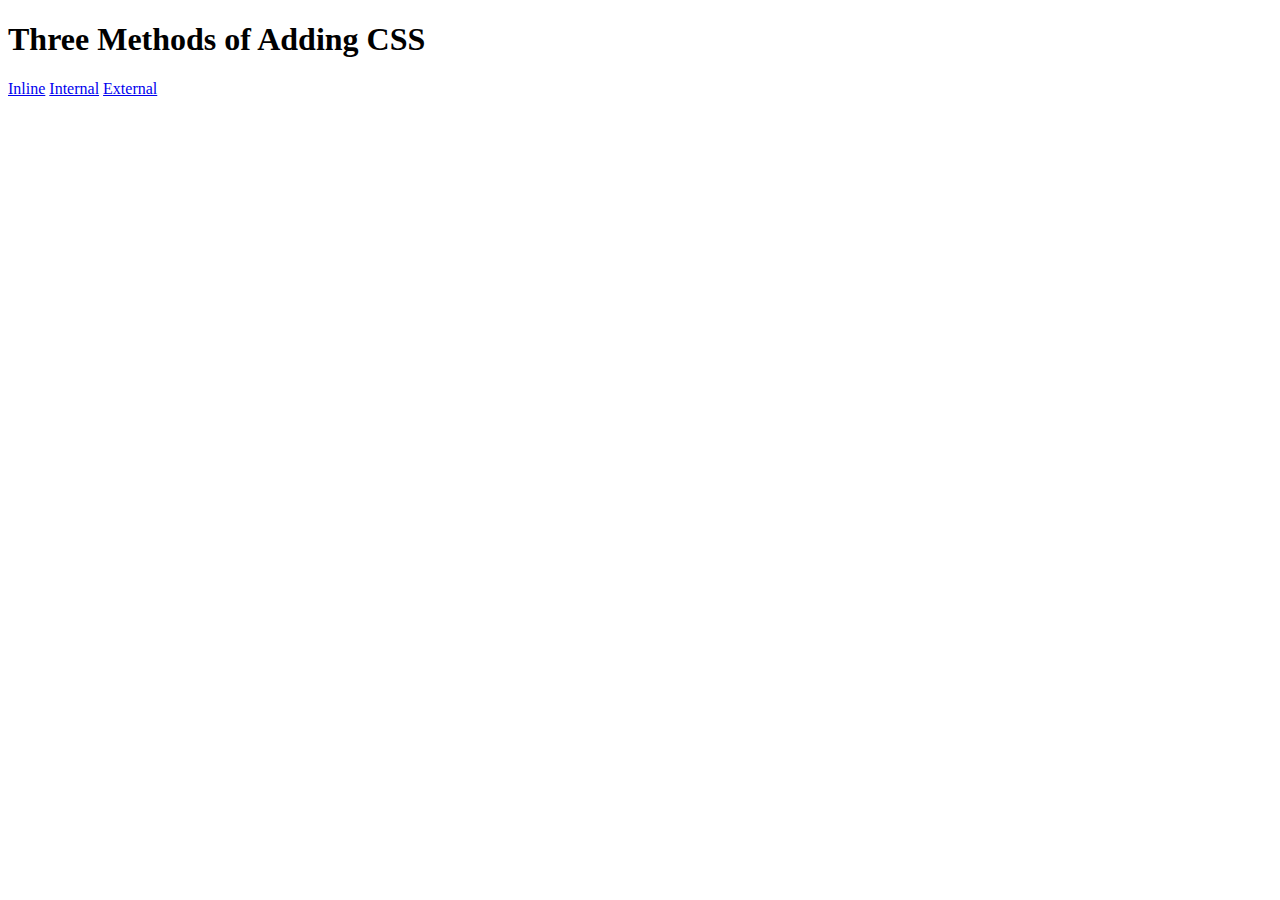
<file: 5.1. Adding CSS/index.html>
<!DOCTYPE html>
<html lang="en">

<head>
  <meta charset="UTF-8">
  <title>Adding CSS</title>
</head>

<body>
  <h1>Three Methods of Adding CSS</h1>
  <!-- Create 3 Links to The 3 Webpages: inline, internal and external -->
  <a href="./inline.html">Inline</a>
  <a href="./internal.html">Internal</a>
  <a href="./external.html">External</a>
</body>

</html>
</file>
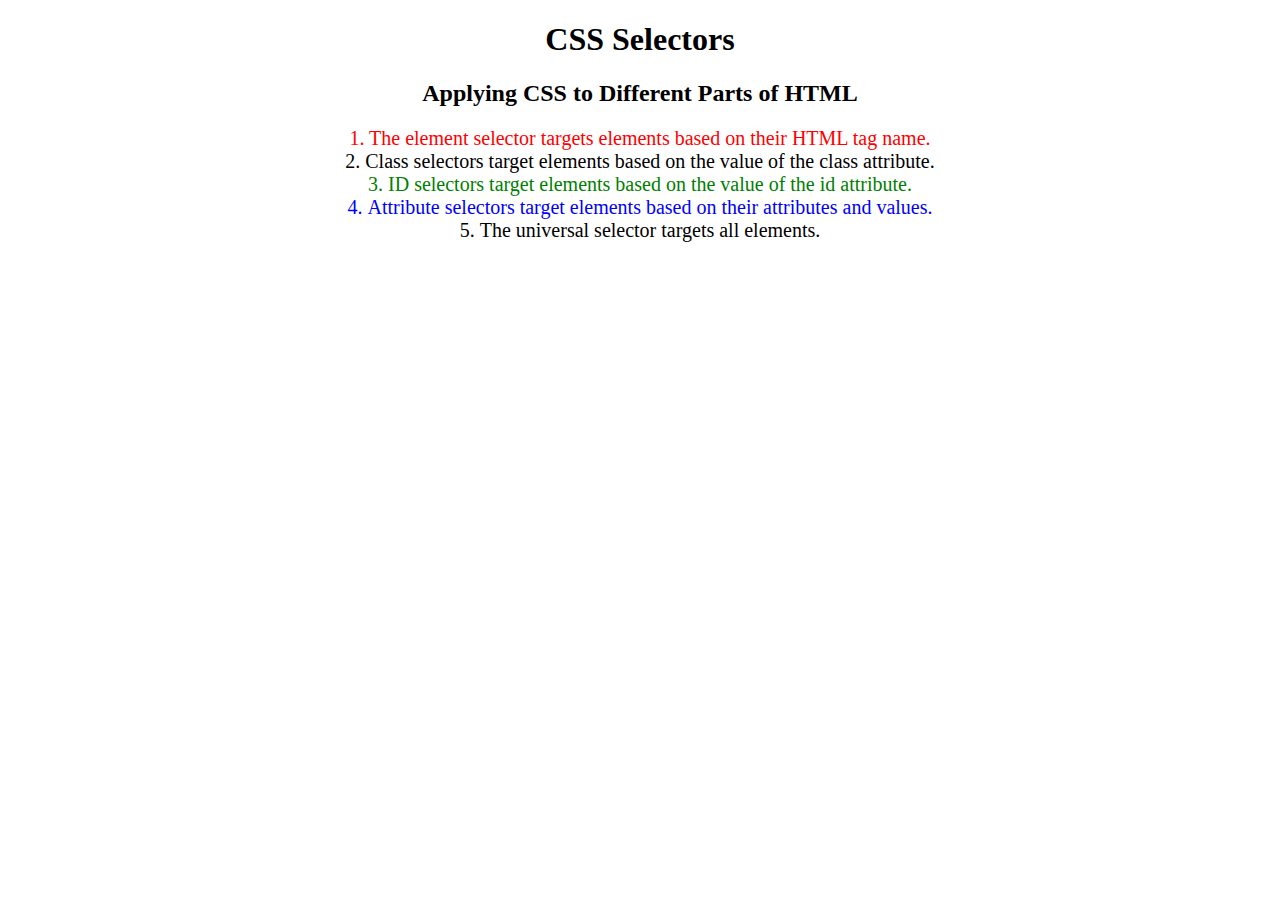
<file: 5.3 CSS Selectors/index.html>
<!DOCTYPE html>
<html lang="en">

<head>
  <meta charset="UTF-8">
  <title>CSS Selectors</title>
  <link rel="stylesheet" href="./style.css" />
</head>

<body>
  <h1>CSS Selectors</h1>
  <h2>Applying CSS to Different Parts of HTML</h2>
  <!-- TODO 1: Set the CSS for all paragraph tags to "color: red" -->
  <p class="note">1. The element selector targets elements based on their HTML tag name.</p>

  <ol>
    <!-- TODO 2: Set the CSS for all elements with a class of "note" to "font-size: 20px" -->
    <li class="note" value="2">Class selectors target elements based on the value of the class attribute.</li>

    <!-- TODO 3: Set the CSS for the element with an id of "id-selector-demo" to "color: green" -->
    <li class="note" id="id-selector-demo" value="3">ID selectors target elements based on the value of the id
      attribute.</li>

    <!-- TODO 4: Set the CSS for the li elements that have the "value" attribute set to "4" to have "color: blue" -->
    <li class="note" value="4">Attribute selectors target elements based on their attributes and values.</li>

    <!-- TODO 5: Set all elements to have "text-align: center" -->
    <li class="note" value="5">The universal selector targets all elements.</li>
  </ol>
</body>

</html>
</file>
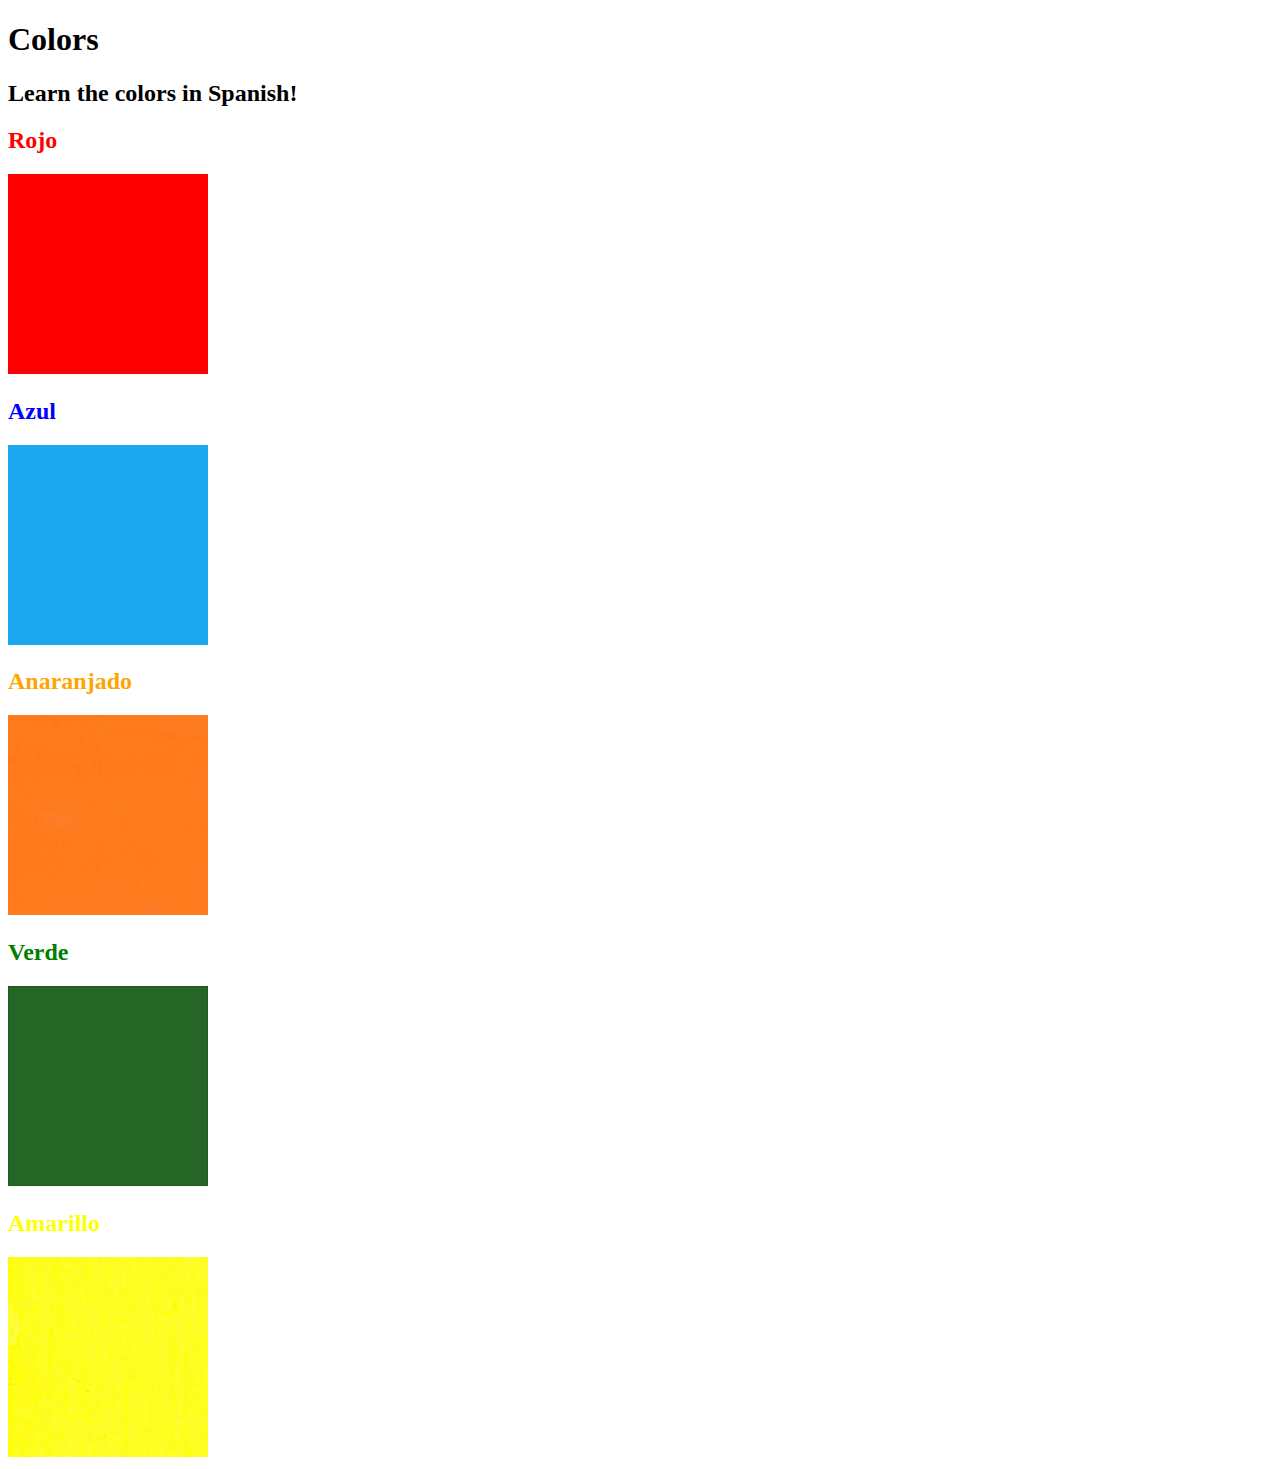
<file: 5.4 Color Vocab Project/index.html>
<!DOCTYPE html>
<html lang="en">

<head>
  <meta charset="UTF-8">
  <title>Spanish Vocabulary</title>
  <link rel="stylesheet" href="./style.css" />
</head>

<body>
  <h1>Colors</h1>
  <h2>Learn the colors in Spanish!</h2>
  <h2 class="color-title" id="red">Rojo</h2>
  <img class="color" src="./assets/images/red.png" alt="red" />

  <h2 class="color-title" id="blue">Azul</h2>
  <img src="./assets/images/blue.png" alt="blue" />

  <h2 class="color-title" id="orange">Anaranjado</h2>
  <img src="./assets/images/orange.png" alt="orange" />

  <h2 class="color-title" id="green">Verde</h2>
  <img src="./assets/images/green.png" alt="green" />

  <h2 class="color-title" id="yellow">Amarillo</h2>
  <img src="./assets/images/yellow.png" alt="yellow" />
</body>

</html>

<!-- 
TODOs
IMPORTANT: You should not need to make ANY CHANGES to index.html
All code should be written in your CSS file.

1. Create a CSS file and incorporate it as an external stylesheet.
2. Use CSS to style each of the color titles to meaning. 
Hint: Use the id to help if you don't know the words in spanish.
3. Use CSS to change all the color titles to have "font-weight: normal;"
4. Use CSS (not HTML) to make all the images 200px heigh and 200px wide. 
Hint: 
https://developer.mozilla.org/en-US/docs/Web/CSS/height
https://developer.mozilla.org/en-US/docs/Web/CSS/width
-->
</file>
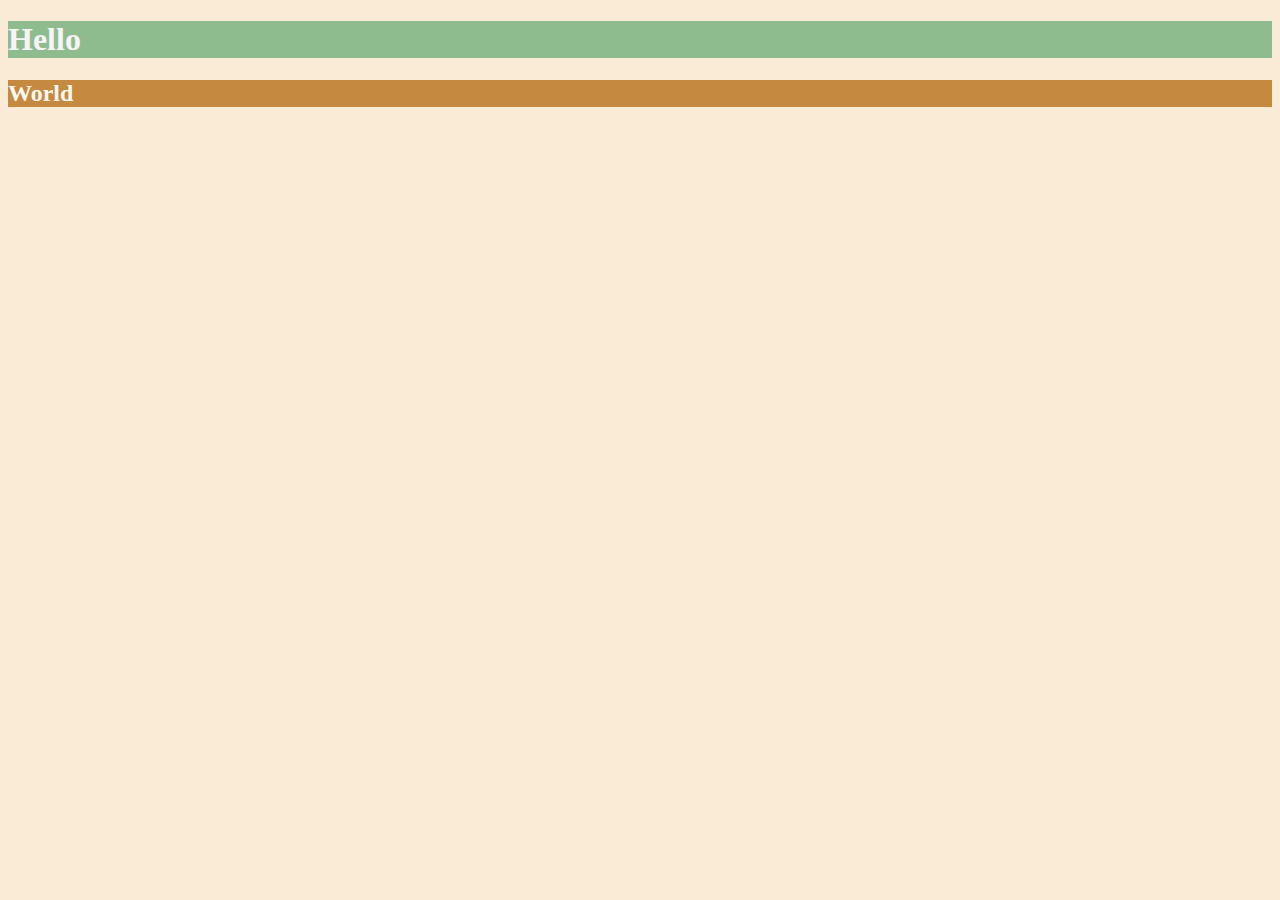
<file: 6.0 CSS Colors/index.html>
<!DOCTYPE html>
<html lang="en">

<head>
  <meta charset="UTF-8">
  <title>Colors</title>
  <style>
  /* Write your CSS code here. */
    /* 1. Make the background of the webpage "antiquewhite"
    2. Make the h1 "whitesmoke"
    3. Make the background of the h1 "darkseagreen"
    4. Make the h2 #FAF8F1
    5. Make the background of the h2 "#C58940" */
    body{
      background-color: antiquewhite;
    }
    h1 {
      color: whitesmoke;
      background-color: darkseagreen;
    }
    h2 {
      color: #FAF8F1;
      background-color: #C58940;
    }
  </style>
</head>

<body>
  <h1>Hello</h1>
  <h2>World</h2>
</body>

</html>
</file>
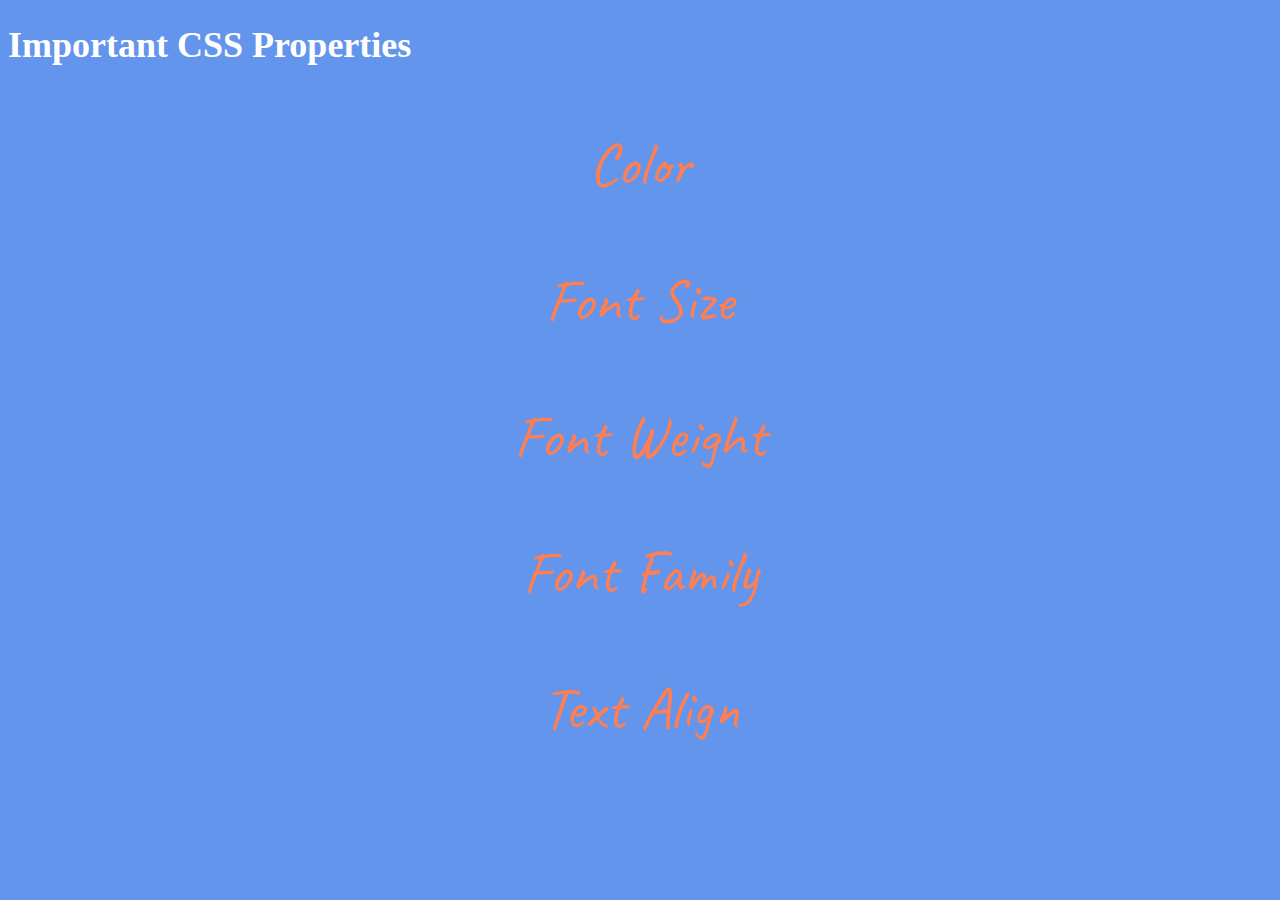
<file: 6.1 Font Properties/index.html>
<!DOCTYPE html>
<html lang="en">

<head>
  <meta charset="UTF-8">
  <title>CSS Properties</title>

  <link rel="preconnect" href="https://fonts.googleapis.com">
  <link rel="preconnect" href="https://fonts.gstatic.com" crossorigin>
  <link href="https://fonts.googleapis.com/css2?family=Caveat:wght@400..700&display=swap" rel="stylesheet">

  <style>
    body {
      background-color: cornflowerblue;
      color: white;
      font-size: 18px;
    }

    /* Don't change the CSS above, add Your CSS below */
    
    html{
      font-size: 30px;
    }

    p {
      color: coral;
      font-size: 2rem;
      font-weight: 900;
      text-align: center;
    }

    p {
      font-family: "Caveat", cursive;
      font-optical-sizing: auto;
      font-weight: 400;
      font-style: normal;
    }
  </style>
</head>

<body>
  <h1>Important CSS Properties</h1>
  <p>Color</p>
  <p>Font Size</p>
  <p>Font Weight</p>
  <p>Font Family</p>
  <p>Text Align</p>

  <!-- TODOs
  1. Change the color of <p>Color</p> to "coral" color.
  2. Change the font size of <p>Font Size</p> to 2X the size of the root font size.
  3. Change the font weight of <p>Font Weight</p> to 900.
  4. Change the font family of <p>Font Family</p> to the Google font Caveat with regular (400) font weight.
  Link: https://fonts.google.com/specimen/Caveat
  5. Change the <p>Text Align</p> to right align.
  6. Change the the root (html element) font size to 30px -->
</body>

</html>
</file>
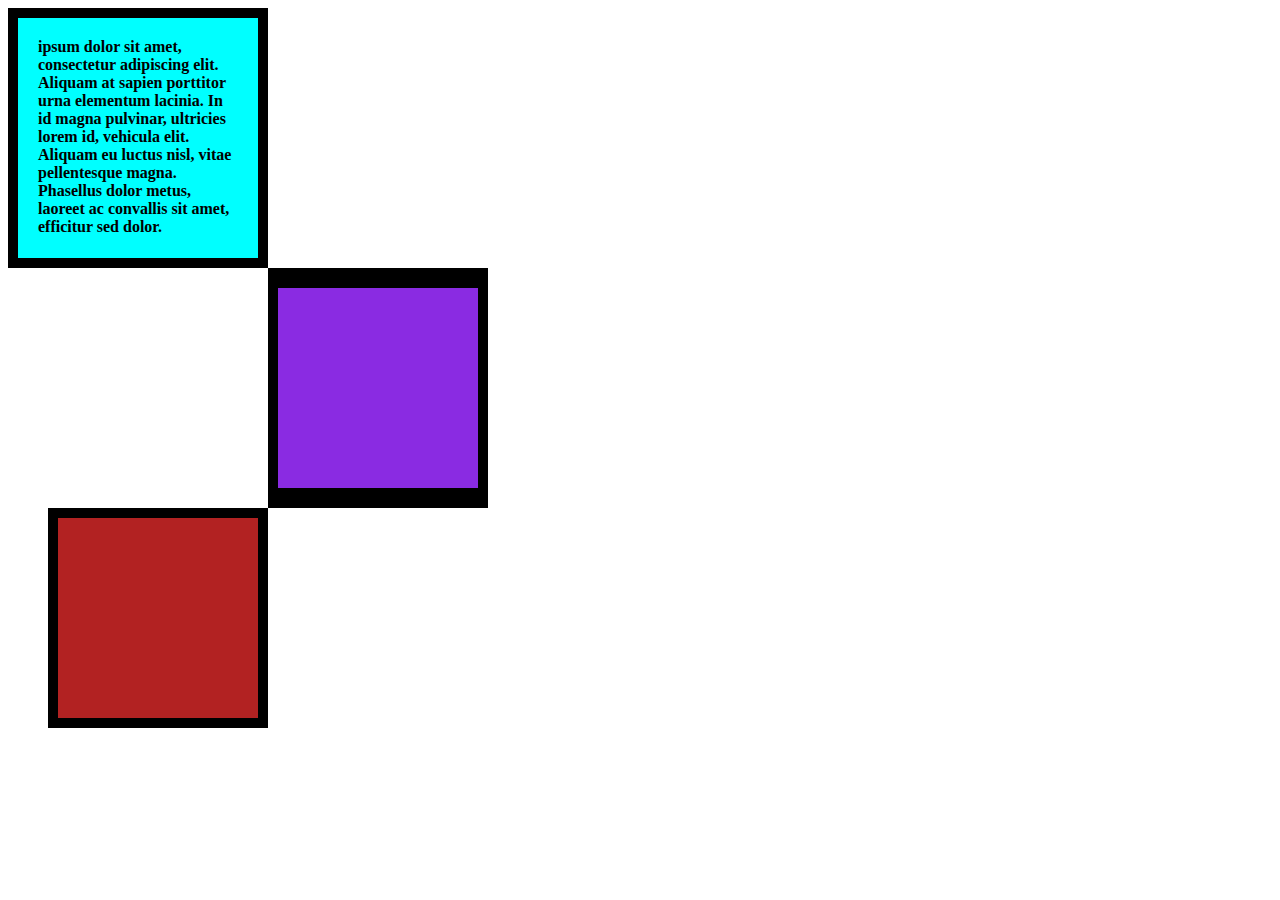
<file: 6.3 CSS Box Model/index.html>
<!DOCTYPE html>
<html lang="en">

<head>
  <meta charset="UTF-8">
  <title>CSS Box Model</title>
  <style>
    /* Write your CSS code here */
*{
  height: 200px;
  width: 200px;
  
}

    #first {
      background-color: aqua;
      border: 10px solid black;
      padding: 20px;
    }
    p {
      margin: 0px;
    }

    #second {
      background-color: blueviolet;
      border-top: 20px solid black;
      border-bottom: 20px solid black;
      border-left: 10px solid black;
      border-right: 10px solid black;
      margin : 0px 260px;
    }

    #third {
      background-color: firebrick;
      border: 10px solid black;
      margin : 0px 40px;
      
    }

  </style>
</head>

<body>


  <!-- TODOs:
5. Set the 1st div to have 20px padding all around with a black 10px border.
6. Fix the style of the <p> element to remove all margins.
Hint: Use the CSS inspector in Chrome.
7. Set the 2nd div to have a 20px border on top and bottom and 10px border left and right. (See goal image)
8. Set the 3rd div to have a 10px border 
9. Set the margins for the divs so that each box corner touches the other. (See the goal image)
-->
<div id="first">
  <b><p> ipsum dolor sit amet, consectetur adipiscing elit. Aliquam at sapien porttitor urna elementum lacinia. In
    id magna pulvinar, ultricies lorem id, vehicula elit. Aliquam eu luctus nisl, vitae pellentesque magna. Phasellus
    dolor metus, laoreet ac convallis sit amet, efficitur sed dolor.</p>
  </b></div>
<div id="second">

</div>
<div id="third">

</div>


</body>

</html>
</file>
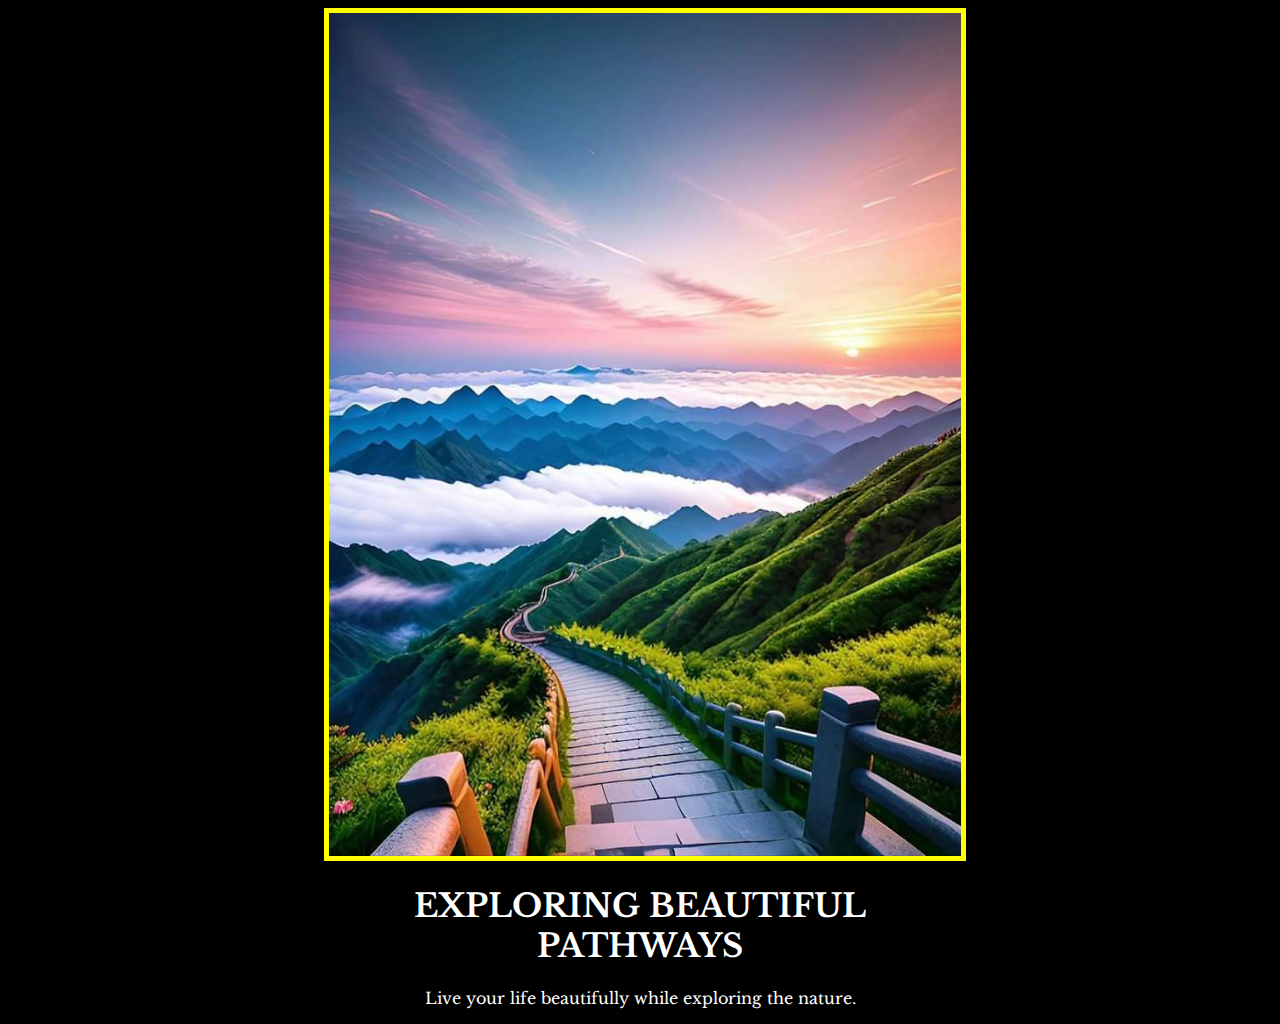
<file: 6.4 Motivation Meme Project/index.html>
<!-- 
  TODO: Create a motivational post website.
Style it how ever you like. 
Look at the goal image for inspiration.
But it must have the following features:
1. The main h1 text should be using the Regular Libre Baskerville Font from Google Fonts:
  https://fonts.google.com/specimen/Libre+Baskerville
2. The text should be white and background black.
3. Add your own image into the images folder inside assets. It should have a 5px white border.
4. The text should be center aligned.
5. Create a div to contain the h1, p and img elements. Adjust the margins so that the image and text are centered on the page. 
  Hint: You horizontally center a div by giving it a width of 50% and a margin-left of 25%.
  Hint: Set the image to have a width of 100% so it fills the div. 
6. Read about the text-transform property on MDN docs to make the h1 uppercase with CSS.
  https://developer.mozilla.org/en-US/docs/Web/CSS/text-transform 
-->
<!DOCTYPE html>
<html lang="en">

<head>
  <meta charset="UTF-8">
  <meta name="viewport" content="width=device-width, initial-scale=1.0">
  <title>DOCS PAGE</title>
  <link rel="stylesheet" href="style.css">
  <link rel="preconnect" href="https://fonts.googleapis.com">
  <link rel="preconnect" href="https://fonts.gstatic.com" crossorigin>
  <link href="https://fonts.googleapis.com/css2?family=Libre+Baskerville:ital,wght@0,400;0,700;1,400&display=swap"
    rel="stylesheet">
</head>

<body>
  <div id="first">
    <img id="img1" src="../6.4 Motivation Meme Project/assets/images/path_image.jpg" 
      alt="image of beautiful pathway between hills">
    <h1>Exploring Beautiful Pathways</h1>
    <p>Live your life beautifully while exploring the nature.</p>
  </div>
</body>

</html>
</file>
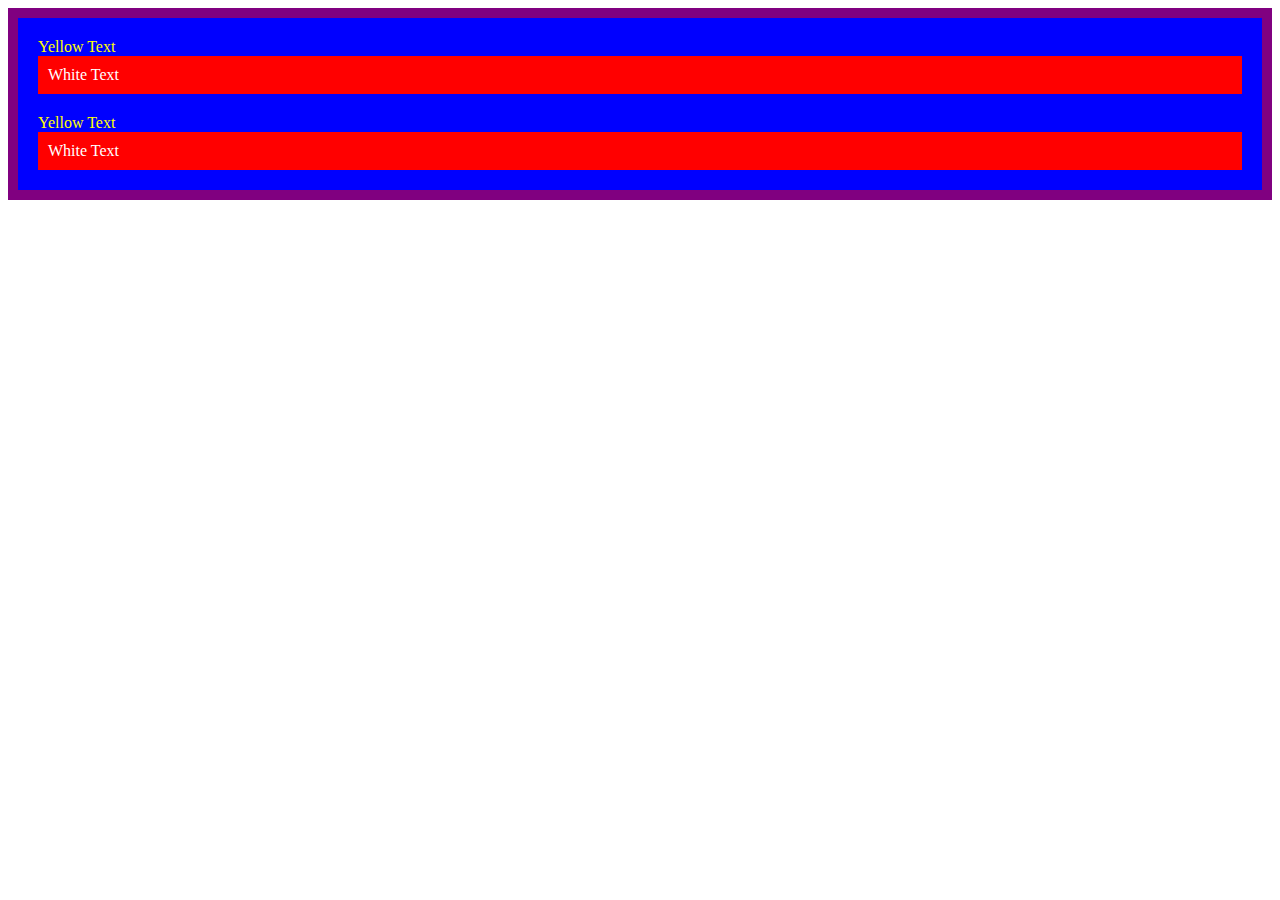
<file: 7.0 CSS Cascade/index.html>
<!DOCTYPE html>
<html lang="en">

<head>
  <meta charset="UTF-8">
  <title>CSS Cascade</title>
  <link rel="stylesheet" href="./style.css">
</head>

<body>
  <div id="outer-box" class="box" style="padding: 10px;">
    <div class="box">
      <p>Yellow Text</p>
      <div class="box inner-box">
        <p class="white-text">White Text</p>
      </div>
    </div>
    <div class="box">
      <p>Yellow Text</p>
      <div class="box inner-box">
        <p class="white-text">White Text</p>
      </div>
    </div>
  </div>
</body>

</html>
</file>
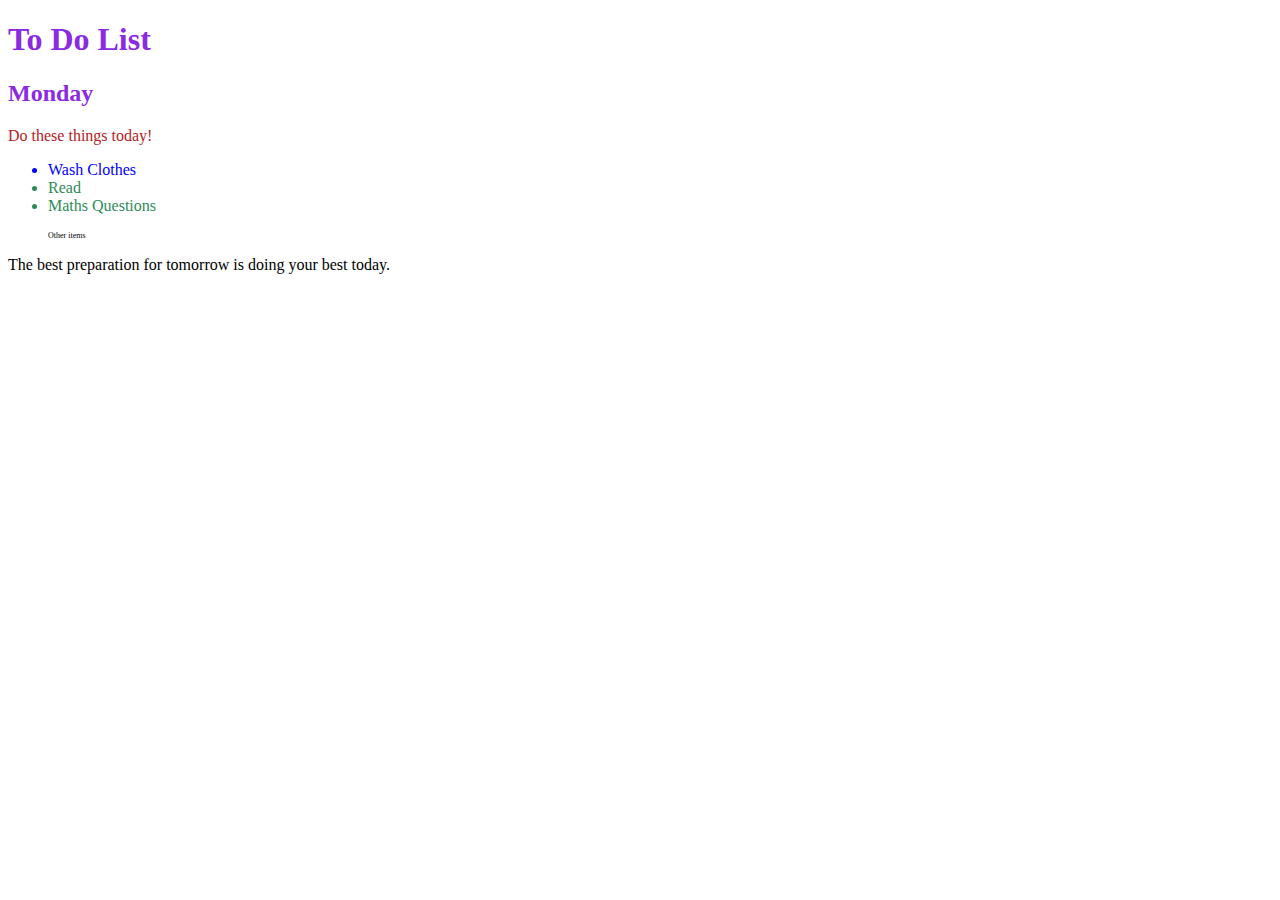
<file: 7.1 Combining Selectors/index.html>
<!DOCTYPE html>
<html lang="en">

<head>
  <meta charset="UTF-8">
  <title>Combining CSS Selectors</title>
  <link rel="stylesheet" href="./style.css">
</head>

<!-- Don't change any of the HTML code! -->

<body>
  <h1>To Do List</h1>
  <h2>Monday</h2>
  <div class="box">
    <p class="done">Do these things today!</p>
    <ul class="list">
      <li>Wash Clothes</li>
      <li class="done">Read</li>
      <li class="done">Maths Questions</li>
    </ul>
  </div>

  <ul>
    <p class="done">Other items</p>
  </ul>
  <p>The best preparation for tomorrow is doing your best today.</p>

</body>

</html>
</file>
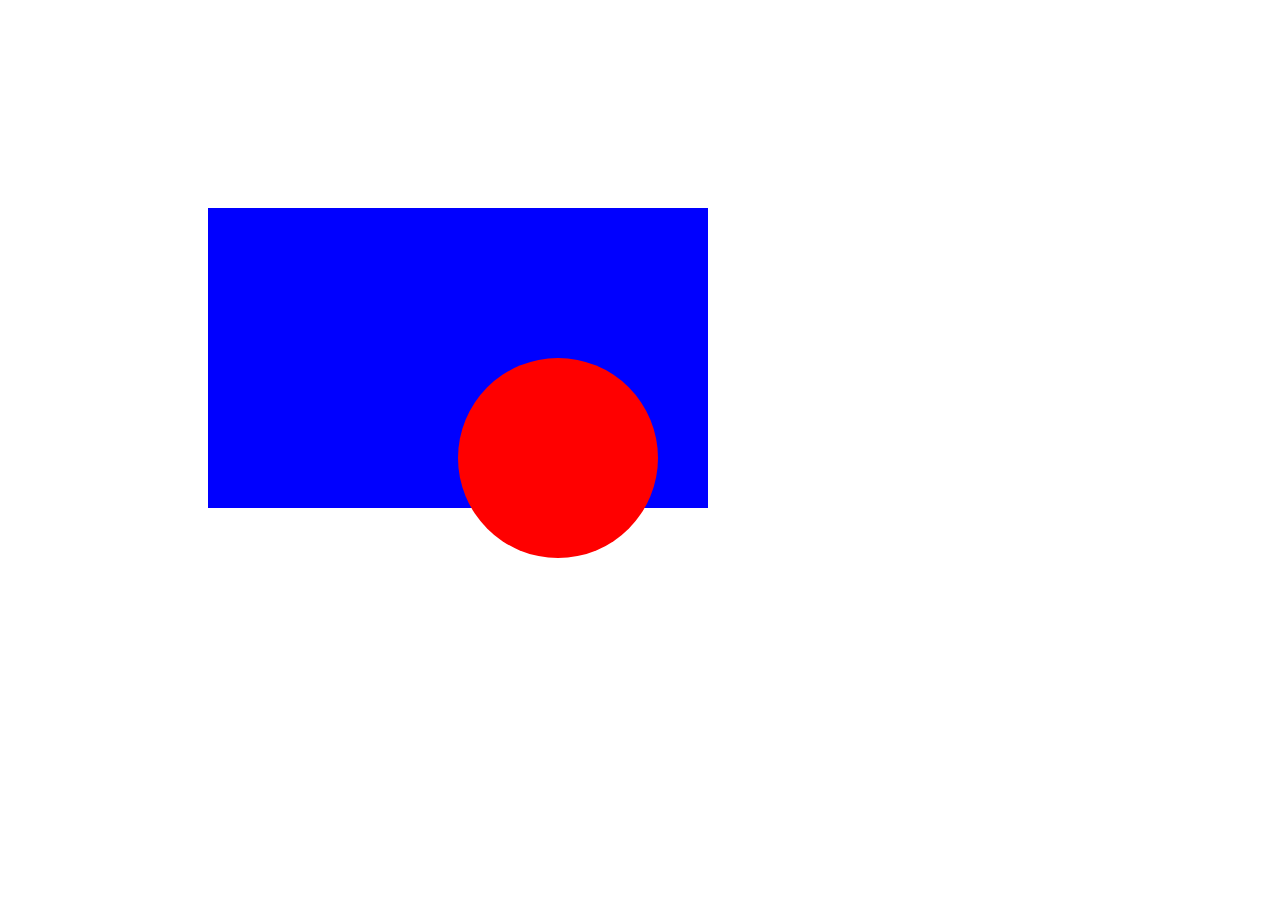
<file: 7.2 CSS Positioning/index.html>
<!DOCTYPE html>
<html>

<head>
  <title>CSS Positioning Exercise</title>
  <style>
    /* Write your code here */
    .red-circle{
      background-color: red;
      height: 200px;
      width: 200px;
      border-radius: 50%;
      position: absolute;
      top: 150px;
      left: 250px;
    }
    .blue-box{
      background-color: blue;
      height: 300px;
      width: 500px;
      position: relative;
      top: 200px;
      left: 200px;
    }
  </style>
</head>

<body>
  <div class="blue-box">
    <div class="red-circle">
    </div>
  </div>

</body>

</html>
</file>
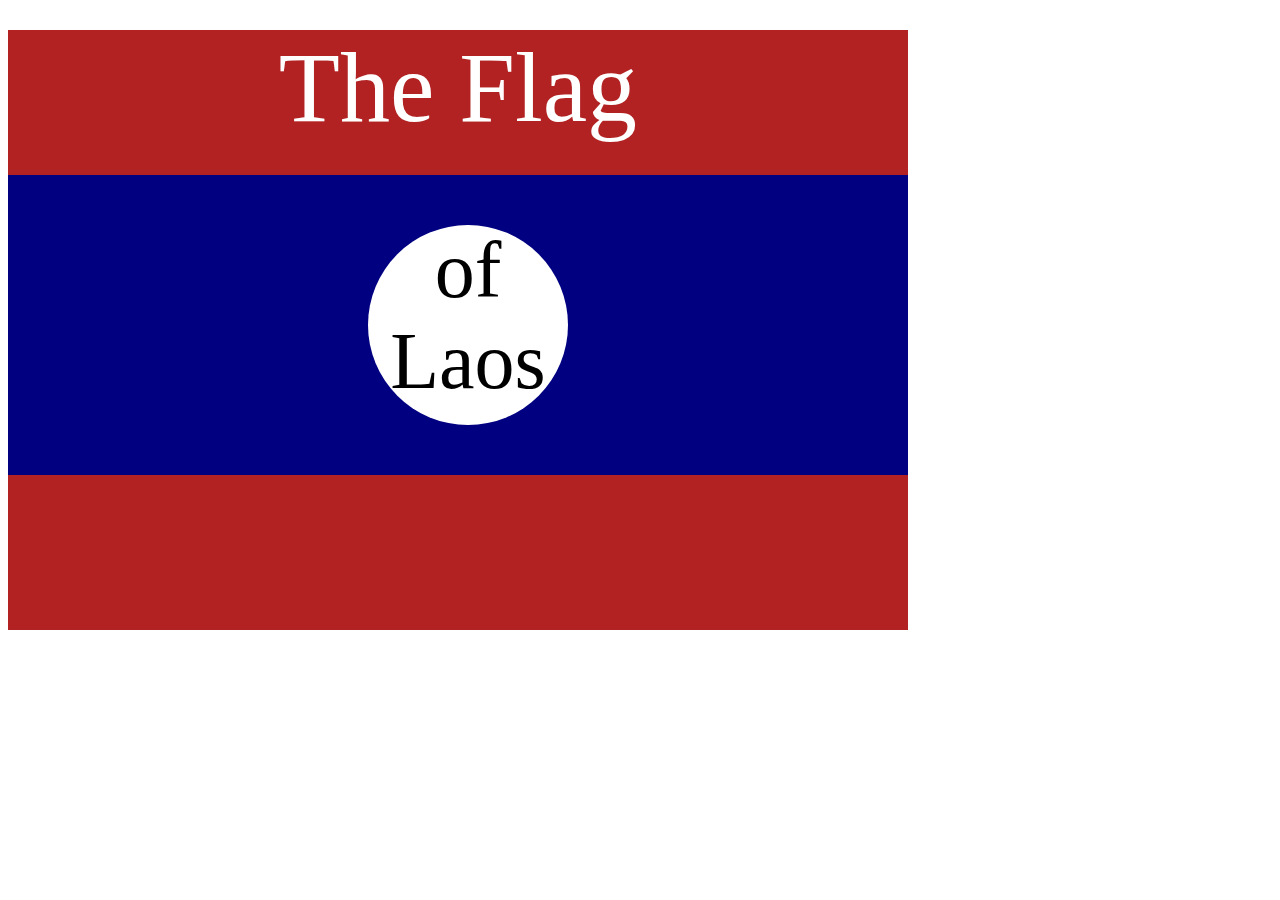
<file: 7.3 CSS Flag Project/index.html>
<!DOCTYPE html>
<html lang="en">

<head>
  <meta charset="UTF-8">
  <title>CSS Flag Project</title>
  <style>
    /* Write your CSS Code here */
    .flag > p {
      font-size: 100px;
      text-align: center;
      color: white;
    }
    .flag{
      background-color: firebrick;
      height: 600px;
      width: 900px;
      position: relative;
    }
    div {
      background-color: navy;
      height: 300px;
      position: relative;
      top: -70px;
      }
      .flag > div > div {
      background-color: white;
      height: 200px;
      width: 200px;
      border-radius: 50%;
      font-size: 80px;
      text-align: center;
      position: relative;
      left: 40%;
      top: 50px;
    }

    
  </style>
</head>

<!-- 
  IMPORTANT! Do not change any HTML
Don't add any classes/ids/elements 
Use what you know about combining selectors 
and CSS specificity instead.
Hint 1: The flag is 900px by 600px and the circle is 200px by 200px.
Hint 2: You can use CSS inspection to get the colors from
https://appbrewery.github.io/flag-of-laos/
-->

<body>
  <div class="flag">
    <p>The Flag</p>
    <div>
      <div>
        <p>of Laos</p>
      </div>
    </div>
  </div>
</body>

</html>
</file>
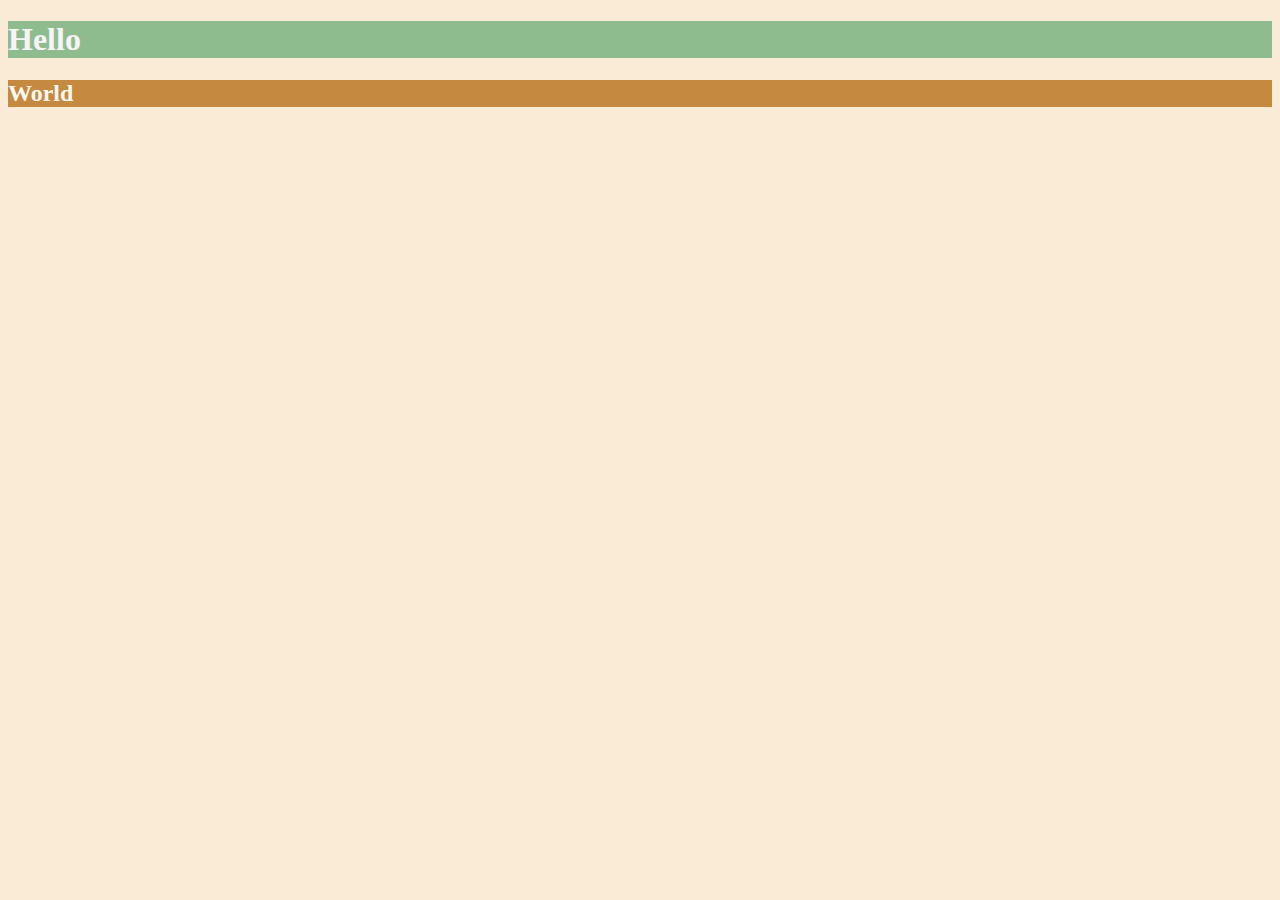
<file: 6.0 CSS Colors/solution.html>
<!DOCTYPE html>
<html lang="en">

<head>
  <meta charset="UTF-8">
  <title>Colors</title>
  <style>
    body {
      background-color: antiquewhite;
    }

    h1 {
      color: whitesmoke;
      background-color: darkseagreen;
    }

    h2 {
      color: #FAF8F1;
      background-color: #C58940;
    }
  </style>
</head>

<body>
  <h1>Hello</h1>
  <h2>World</h2>
</body>

</html>
</file>
<file: 5.3 CSS Selectors/style.css>
ol {
  margin-left: -40px;
  margin-top: -20px;
  list-style-position: inside;
}

/* Write your CSS below, don't change the rules above. */
p {
  color:red
}

.note {
  font-size: 20px
}

#id-selector-demo {
  color : green
}

li[value="4"]{
  color : blue
}

* {
  text-align: center;
}
</file>
<file: 5.4 Color Vocab Project/style.css>
<<<<<<< HEAD
<<<<<<< HEAD
.color-title {
    font-weight: normal
}

img {
    height: 200px;
    width: 200px;
}

#red {
    color : red
}

#blue {
    color : blue
}

#orange {
    color: orange
}

#green {
    color : green
}

#yellow {
    color : yellow
}

=======
.color-title {
    font-weight: normal
}

img {
    height: 200px;
    width: 200px;
}

#red {
    color : red
}

#blue {
    color : blue
}

#orange {
    color: orange
}

#green {
    color : green
}

#yellow {
    color : yellow
}

>>>>>>> 9b6522f (Add files via upload)
=======
.color-title {
    font-weight: normal
}

img {
    height: 200px;
    width: 200px;
}

#red {
    color : red
}

#blue {
    color : blue
}

#orange {
    color: orange
}

#green {
    color : green
}

#yellow {
    color : yellow
}

>>>>>>> refs/remotes/origin/main
</file>
<file: 6.4 Motivation Meme Project/style.css>
html {
    background-color: black;
}

#img1 {
    border: 5px solid yellow;
    width: 100%;
}
#first {
    color : white;
    font-family: "Libre Baskerville", serif;
    font-weight: 400;
    font-style: normal;
    width: 50%;
    margin-left: 25%;
    text-align: center;
}

h1 {
    text-transform: uppercase;
}
</file>
<file: 7.0 CSS Cascade/style.css>
/* Don't change the existing CSS. */
#outer-box {
  border: 10px solid purple;
}

.box {
  background-color: blue;
  padding: 10px;
}

.inner-box{
  background-color: red;
}

p {
  color: yellow;
  margin: 0;
  padding: 0;
}
.white-text{
  color: white;
}
</file>
<file: 7.1 Combining Selectors/style.css>
/* Write your code here: */

h1, h2 {
    color: blueviolet;
}

.box > p {
    color: firebrick;
}

.box li {
    color: blue;
}

li.done {
    color: seagreen;
}

ul p.done {
    font-size: 0.5rem;
}
</file>
